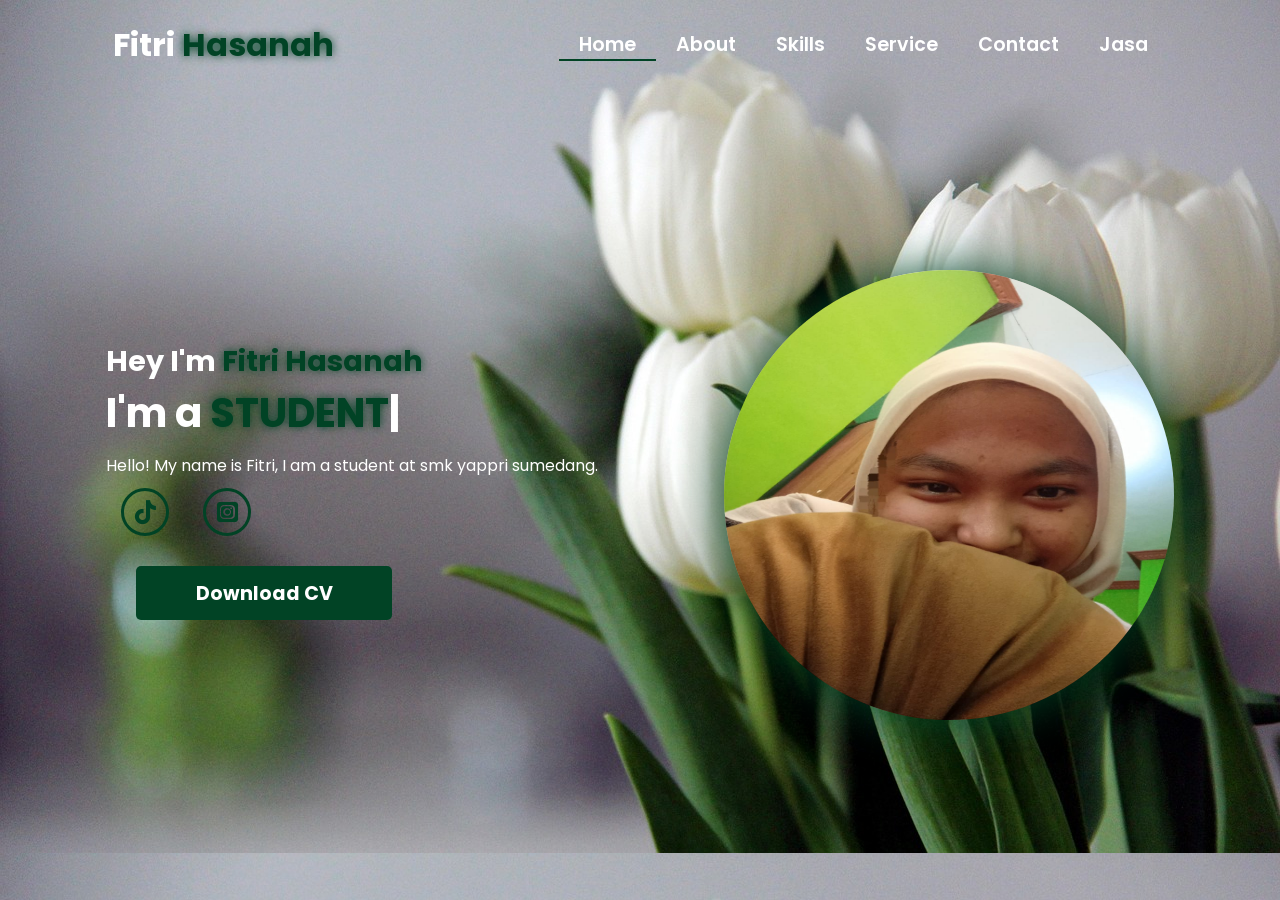
<file: index.html>
<!-- Subscrbe YouTube Tamzidan Mahdiyin  -->
<!DOCTYPE html>
<html lang="en">

<head>

    <!-- Pengaturan karakter encoding untuk mendukung semua karakter Unicode -->
    <meta charset="UTF-8">

    <!-- Pengaturan viewport untuk responsivitas pada perangkat mobile -->
    <meta name="viewport" content="width=device-width, initial-scale=1.0">

    <!-- 
      Import Font Awesome untuk ikon sosial media dan navigasi
      Versi 6.5.1 dipilih untuk fitur dan ikon terbaru 
    -->
    <link rel="stylesheet" href="https://cdnjs.cloudflare.com/ajax/libs/font-awesome/6.5.1/css/all.min.css">

    <!-- 
      Import AOS (Animate On Scroll) library
      Digunakan untuk membuat animasi scroll yang menarik 
    -->
    <link rel="stylesheet" href="https://unpkg.com/aos@next/dist/aos.css" />

    <!-- Import file CSS custom untuk styling tambahan -->
    <link rel="stylesheet" href="css/style.css">
    <title>Portfolio Website</title>
</head>

<body>

    <!-- 
      Navigation Section
      - Menggunakan sistem grid untuk layout
      - Includes logo dan menu navigasi
      - Responsive dengan hamburger menu untuk mobile 
    -->
    <nav>
        <div class="nav-container">

            <!-- 
              Logo dengan animasi zoom-in
              data-aos-duration: 1500ms untuk animasi yang smooth 
            -->
            <div class="logo" data-aos="zoom-in" data-aos-duration="1500">
                Fitri <span>Hasanah</span>
            </div>

            <!-- 
              Navigation Links
              - Menggunakan fade-up animation dengan delays bertingkat
              - Active class untuk halaman yang sedang aktif 
            -->
            <div class="links">
                <div class="link active" data-aos="fade-up" data-aos-duration="1500" data-aos-delay="100"><a
                        href="index.html">Home</a></div>
                <div class="link" data-aos="fade-up" data-aos-duration="1500" data-aos-delay="200"><a
                        href="about.html">About</a></div>
                <div class="link" data-aos="fade-up" data-aos-duration="1500" data-aos-delay="300"><a
                        href="skill.html">Skills</a></div>
                <div class="link" data-aos="fade-up" data-aos-duration="1500" data-aos-delay="400"><a
                        href="service.html">Service</a></div>
                <div class="link" data-aos="fade-up" data-aos-duration="1500" data-aos-delay="500"><a
                        href="contact.html">Contact</a></div>
                <div class="link" data-aos="fade-up" data-aos-duration="1500" data-aos-delay="500"><a
                        href="personal.html">Jasa</a></div>
            </div>
        </div>

        <!-- 
          Hamburger Menu Icon
          - Muncul pada tampilan mobile
          - Menggunakan Font Awesome icon
          - onClick handler untuk membuka menu 
        -->
        <i class="fa-solid fa-bars hamburg" onclick="hamburg()"></i>

        <!-- 
          Dropdown Menu untuk Mobile
          - Berisi link navigasi yang sama
          - Muncul ketika hamburger menu diklik
          - Includes tombol close (x) 
        -->
        <div class="dropdown">
            <div class="links">
                <a href="index.html">Home</a>
                <a href="about.html">About</a>
                <a href="skill.html">Skills</a>
                <a href="service.html">Service</a>
                <a href="contact.html">Contact</a>
                <a href="personal.html">Jasa</a>
                <i class="fa-solid fa-xmark cancel" onclick="cancel()"></i>
            </div>
        </div>
    </nav>

    <!-- 
      Main Content Section
      - Menggunakan grid untuk layout dua kolom
      - Includes teks intro dan gambar profil 
    -->
    <section>
        <div class="main-container">
            <!-- 
              Content Container
              - Berisi heading, typewriter effect, dan social links
              - Setiap elemen memiliki animasi AOS yang berbeda 
            -->
            <div class="content">
                <!-- Heading dengan fade-left animation -->
                <h1 data-aos="fade-left" data-aos-duration="1500" data-aos-delay="700">Hey I'm <span>Fitri Hasanah</span>
                </h1>

                <!-- 
                  Typewriter Effect
                  - Menggunakan JavaScript untuk animasi ketik
                  - Fade-right animation untuk container 
                -->
                <div data-aos="fade-right" data-aos-duration="1500" data-aos-delay="900" class="typewriter">I'm a <span
                        class="typewriter-text"></span><label for="">|</label></div>

                <!-- Paragraf deskripsi dengan flip-down animation -->
                <p data-aos="flip-down" data-aos-duration="1500" data-aos-delay="1100">Hello! My name is Fitri, I am a student at smk yappri sumedang.</p>

                <!-- 
                  Social Media Links
                  - Menggunakan Font Awesome icons
                  - Fade-up animation dengan delays bertingkat 
                -->
                <div class="social-links">
                    <a href="https://tiktok.com/@_pitter?_r=1&_t=ZS-964MXqsmHoL" data-aos="fade-up" data-aos-duration="1500" data-aos-delay="1300"><i class="fa-brands fa-tiktok"></i></a>
                    <a href="https://www.instagram.com/_piittryy?igsh=MWxjMnZrbXBmdjVycw==" data-aos="fade-up" data-aos-duration="1500" data-aos-delay="1400"><i class="fa-brands fa-square-instagram"></i></a>
                   
                </div>

                <!-- 
                  Download CV Button
                  - Zoom-out animation dengan delay terpanjang
                  - Styling didefinisikan di CSS 
                -->
                <div class="btn" data-aos="zoom-out" data-aos-duration="1500" data-aos-delay="1800">
                    <button>Download CV</button>
                </div>
            </div>

            <!-- 
              Image Container
              - Menggunakan zoom-in animation
              - Durasi lebih panjang (3000ms) untuk efek dramatic 
            -->
            <div class="image" data-aos="zoom-in" data-aos-duration="3000">
                <img src="img/pt.jpeg" alt="">
            </div>
        </div>
    </section>

    <!-- 
      Script Imports
      - AOS library untuk animasi
      - Custom JavaScript untuk fungsionalitas tambahan 
    -->
    <script src="https://unpkg.com/aos@next/dist/aos.js"></script>
    <script>
        // Inisialisasi AOS dengan offset 0 untuk trigger tepat waktu
        AOS.init({ offset: 0, });
    </script>
    <script src="./js/script.js"></script>
</body>

</html>
<!-- Subscrbe YouTube Tamzidan Mahdiyin  -->
</file>
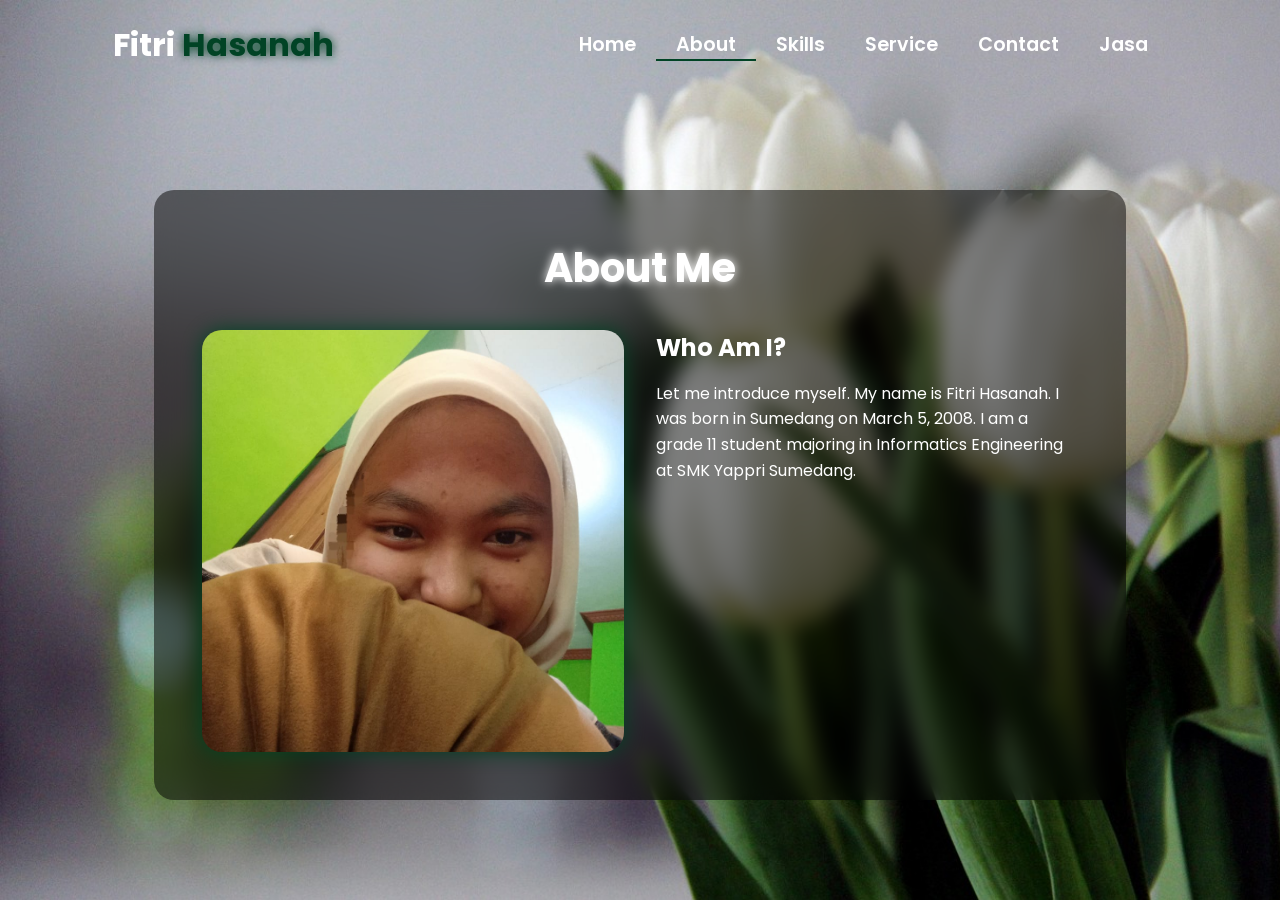
<file: about.html>
<!-- Subscribe Tamzidan Madiyin di YouTube -->

<!DOCTYPE html>
<html lang="en">

<head>
    <meta charset="UTF-8">
    <meta name="viewport" content="width=device-width, initial-scale=1.0">

    <!-- Link ke Font Awesome untuk ikon -->
    <link rel="stylesheet" href="https://cdnjs.cloudflare.com/ajax/libs/font-awesome/6.5.1/css/all.min.css">

    <!-- Link ke library animasi AOS -->
    <link rel="stylesheet" href="https://unpkg.com/aos@next/dist/aos.css" />

    <!-- CSS internal untuk styling halaman -->
    <style>
        /* 
          Import Google Font Poppins
          Font weight yang diimport: 100, 200, 300, 400, 500, 600 
        */
        @import url("https://fonts.googleapis.com/css2?family=Poppins:wght@100;200;300;400;500;600&display=swap");

        /* Reset CSS dan pengaturan default */
        * {
            padding: 0;
            margin: 0;
            font-family: "Poppins", sans-serif;
            box-sizing: border-box;
        }

        /* 
          Styling untuk body
          - Menggunakan background image
          - Cover seluruh viewport
          - Mencegah horizontal scroll
        */
        body {
            width: 100%;
            min-height: 100vh;
            background-image: url("./img/tp.jpg");
            background-size: cover;
            overflow-x: hidden;
            position: relative;
        }

        /* 
          Navbar styling
          - Fixed height 10vh
          - Posisi relative untuk positioning yang tepat
          - z-index tinggi agar selalu di atas konten lain
        */
        nav {
            width: 100%;
            height: 10vh;
            position: sticky;
            position: relative;
            /* Ubah dari sticky ke relative */
            z-index: 1000;
            /* Tambahkan z-index tinggi untuk nav */
        }

        /* Container untuk konten navbar */
        .nav-container {
            width: 100%;
            height: 100%;
            display: flex;
            justify-content: space-around;
            align-items: center;
        }

        /* 
          Logo styling
          - Warna putih dengan ukuran 2rem
          - Text shadow untuk efek glow pada span 
        */
        .logo {
            color: white;
            font-size: 2rem;
            font-weight: bold;
        }

        .logo span {
             color: rgb(1, 67, 37);
            text-shadow: 0 0 10px rgb(1, 67, 37);
        }

        /* 
          Hamburger dan Cancel button styling
          - Hanya muncul di mobile view
          - Posisi absolute di kanan atas
        */
        .hamburg,
        .cancel {
            cursor: pointer;
            position: absolute;
            right: 15px;
            top: 10px;
            color: white;
            display: none;
            font-size: clamp(2.5rem, 0.5rem + 5vw, 3rem);
        }

        /* 
          Navigation links container
          - Flex layout untuk alignment horizontal
        */
        .nav-container .links {
            display: flex;
        }

        /* 
          Individual navigation links
          - Spacing dan styling untuk tiap link
          - Hover effect dengan border bottom
        */
        .nav-container .links a {
            font-size: 1.2rem;
            color: white;
            margin: 0 20px;
            text-decoration: none;
            font-weight: 550;
            transition: 0.3s linear;
        }

        .nav-container .links a:hover {
             color: rgb(1, 67, 37);
            border-bottom: 2px solid rgb(1, 67, 37);
        }

        /* Styling untuk link aktif */
        .nav-container .links .active {
            color: rgb(1, 67, 37);
            border-bottom: 2px solid rgb(1, 67, 37);
        }

        /* 
          Dropdown menu untuk mobile view
          - Fixed positioning dengan transform untuk animasi
          - Backdrop filter untuk efek blur
        */
        .dropdown {
            z-index: 1000;
            position: fixed;
            top: 0;
            left: 0;
            right: 0;
            transform: translateY(-500px);
            width: 100%;
            height: auto;
            backdrop-filter: blur(4px) brightness(40%);
            box-shadow: 0 0 20px black;
            transition: 0.2s linear;
        }

        .dropdown .links a {
            display: flex;
            color: white;
            text-decoration: none;
            padding: 15px 0;
            justify-content: center;
            align-items: center;
            transition: 0.2s linear;
        }

        .dropdown .links a:hover {
            background-color: rgb(1, 67, 37);
        }

        /* About Section Styles */
        .about-container {
            width: 100%;
            min-height: 90vh;
            display: flex;
            justify-content: center;
            align-items: center;
            padding: 2rem;
            position: relative;
            z-index: 1;
        }

        .about-content {
            width: 80%;
            max-width: 1200px;
            background: rgba(0, 0, 0, 0.5);
            backdrop-filter: blur(10px);
            border-radius: 20px;
            padding: 3rem;
            color: white;
            /* box-shadow: 0 0 30px rgba(58, 211, 3, 0.3); */
        }

        .about-header {
            text-align: center;
            margin-bottom: 2rem;
        }

        .about-header h1 {
            font-size: 2.5rem;
             color: rgb(255, 255, 255); /* abu muda*/
            text-shadow: 0 0 10px rgb(255, 255, 255);
            margin-bottom: 1rem;
        }

        .about-grid {
            display: grid;
            grid-template-columns: 1fr 1fr;
            gap: 2rem;
        }

        .about-image {
            width: 100%;
            aspect-ratio: 1;
            border-radius: 20px;
            overflow: hidden;
            box-shadow: 0 0 20px rgb(1, 67, 37);
        }

        .about-image img {
            width: 100%;
            height: 100%;
            object-fit: cover;
        }

        .about-text h2 {
             color: rgb(255, 255, 255);
            margin-bottom: 1rem;
        }

        .about-text p {
            line-height: 1.6;
            margin-bottom: 1rem;
        }

        .stats {
            display: grid;
            grid-template-columns: repeat(2, 1fr);
            gap: 1rem;
            margin-top: 2rem;
        }

        .stat-item {
            background: rgb(139, 203, 152);
            padding: 1rem;
            border-radius: 10px;
            text-align: center;
            border: 1px solid rgb(139, 203, 152);
            cursor: pointer;
        }

        .stat-item h3 {
             color: rgb(255, 255, 255);
            font-size: 1.5rem;
            margin-bottom: 0.5rem;
        }

        .content-grid {
            display: grid;
            grid-template-columns: repeat(auto-fit, minmax(280px, 1fr));
            gap: 2rem;
            padding: 2rem 0;
        }

        .content-card {
            background: rgb(139, 203, 152); /* hijau muda */
            border-radius: 15px;
            overflow: hidden;
            transition: all 0.3s ease;
            cursor: pointer;
        }

        .content-card:hover {
            transform: translateY(-5px);
            box-shadow: 0 5px 15px rgb(139, 203, 152);
        }

        .card-image {
            width: 100%;
            height: 200px;
            overflow: hidden;
        }

        .card-image img {
            width: 100%;
            height: 100%;
            object-fit: cover;
        }

        .card-info {
            padding: 1.5rem;
        }

        .card-info h3 {
             color: rgb(139, 203, 152);
            margin-bottom: 0.5rem;
        }

        .card-info p {
            font-size: 0.9rem;
            margin-bottom: 1rem;
        }

        .card-info .technologies {
            display: flex;
            flex-wrap: wrap;
            gap: 0.5rem;
            margin-top: 1rem;
        }

        .technology-tag {
            background: rgb(211, 211, 211);
            padding: 0.3rem 0.8rem;
            border-radius: 15px;
            font-size: 0.8rem;
             color: rgb(211, 211, 211);
        }

        .back-button {
            display: inline-block;
            padding: 0.8rem 1.5rem;
            background: rgb(217, 171, 171);
            color: white;
            border-radius: 5px;
            text-decoration: none;
            margin-bottom: 2rem;
            transition: all 0.3s ease;
        }

        .back-button:hover {
            background: rgb(217, 171, 171);
            transform: translateY(-2px);
        }

        .award-icon {
            font-size: 2rem;
             color: rgb(217, 171, 171);
            margin-bottom: 1rem;
        }

        .client-testimonial {
            font-style: italic;
            margin-top: 1rem;
            padding: 1rem;
            background:  color: rgb(217, 171, 171);
            border-radius: 10px;
        }



        @media (max-width: 884px) {
            .about-grid {
                grid-template-columns: 1fr;
            }

            nav .logo {
                position: absolute;
                top: 16px;
                left: 15px;
                font-size: 1.5rem;
            }

            .nav-container .links {
                display: none;
            }

            .hamburg,
            .cancel {
                display: block;
            }
        }

        @media (max-width: 440px) {
            .about-container {
                padding: 1rem;
            }

            .about-content {
                width: 95%;
                /* Memperbesar width untuk layar kecil */
                padding: 1.5rem;
            }

            .about-header h1 {
                font-size: 1.8rem;
                /* Mengurangi ukuran judul */
            }

            .about-text h2 {
                font-size: 1.4rem;
                /* Mengurangi ukuran sub-judul */
            }

            .about-text p {
                font-size: 0.9rem;
                /* Mengurangi ukuran teks */
                line-height: 1.4;
            }

            .about-image {
                width: 100%;
                max-height: 250px;
                /* Membatasi tinggi gambar */
            }

            .stats {
                grid-template-columns: repeat(2, 1fr);
                /* Tetap 2 kolom tapi lebih kecil */
                gap: 0.8rem;
            }

            .stat-item {
                padding: 0.8rem;
            }

            .stat-item h3 {
                font-size: 1.2rem;
                /* Mengurangi ukuran angka statistik */
            }

            .stat-item p {
                font-size: 0.8rem;
                /* Mengurangi ukuran teks statistik */
            }

            /* Menyesuaikan padding untuk link statistik */
            .stat-item a {
                padding: 0.5rem;
                display: block;
            }
        }
    </style>
    <title>About - Portfolio Website</title>
</head>

<body>

    <!-- Navigasi -->
    <nav>
        <div class="nav-container">
            <div class="logo" data-aos="zoom-in" data-aos-duration="1500">
                Fitri <span>Hasanah</span>
            </div>
            <div class="links">
                <div class="link" data-aos="fade-up" data-aos-duration="1500" data-aos-delay="100"><a
                        href="index.html">Home</a></div>
                <div class="link active" data-aos="fade-up" data-aos-duration="1500" data-aos-delay="200"><a
                        href="about.html">About</a></div>
                <div class="link" data-aos="fade-up" data-aos-duration="1500" data-aos-delay="300"><a
                        href="skill.html">Skills</a></div>
                <div class="link" data-aos="fade-up" data-aos-duration="1500" data-aos-delay="400"><a
                        href="service.html">Service</a></div>
                <div class="link" data-aos="fade-up" data-aos-duration="1500" data-aos-delay="500"><a
                        href="contact.html">Contact</a></div>
                <div class="link" data-aos="fade-up" data-aos-duration="1500" data-aos-delay="500"><a
                        href="personal.html">Jasa</a></div>
            </div>
        </div>
        <i class="fa-solid fa-bars hamburg" onclick="hamburg()"></i>
        <div class="dropdown">
            <div class="links">
                <a href="index.html">Home</a>
                <a href="about.html">About</a>
                <a href="skill.html">Skills</a>
                <a href="service.html">Service</a>
                <a href="contact.html">Contact</a>
                 <a href="personal.html">Jasa</a>
                <i class="fa-solid fa-xmark cancel" onclick="cancel()"></i>
            </div>
        </div>
    </nav>

    <!-- Konten utama halaman About -->
    <div class="about-container">
        <div class="about-content" id="aboutContent">
            <!-- Bagian header -->
            <div class="about-header" data-aos="fade-down" data-aos-duration="1500">
                <h1>About Me</h1>
            </div>

            <!-- Grid untuk gambar dan teks deskripsi -->
            <div class="about-grid">
                <div class="about-image" data-aos="fade-right" data-aos-duration="1500">
                    <img src="img/pt.jpeg" alt="About Image">
                </div>
                <div class="about-text" data-aos="fade-left" data-aos-duration="1500">
                    <h2>Who Am I?</h2>
                    <p>Let me introduce myself. My name is Fitri Hasanah. I was born in Sumedang on March 5, 2008. I am a grade 11 student majoring in Informatics Engineering at SMK Yappri Sumedang.</p>
        </div>

        <!-- Link ke library animasi AOS -->
        <script src="https://unpkg.com/aos@next/dist/aos.js"></script>

        <!-- JavaScript untuk interaksi dan animasi halaman -->
        <script>

            // Inisialisasi library AOS
            AOS.init({ offset: 0 });

            // Fungsi untuk menampilkan menu hamburger
            function hamburg() {
                const navbar = document.querySelector(".dropdown")
                navbar.style.transform = "translateY(0px)"
            }

            // Fungsi untuk menyembunyikan menu hamburger
            function cancel() {
                const navbar = document.querySelector(".dropdown")
                navbar.style.transform = "translateY(-500px)"
            }

            // Fungsi untuk menampilkan daftar Project
            function showProjects() {
                const aboutContent = document.getElementById('aboutContent');
                aboutContent.innerHTML = `
                <a href="about.html" class="back-button" onclick="restoreInitialContent()">
                    <i class="fas fa-arrow-left"></i> Back
                </a>
                <div class="about-header" data-aos="fade-down" data-aos-duration="1500">
                    <h1>My Projects</h1>
                </div>
                <div class="content-grid">
                    ${generateProjectCards()}
                </div>
            `;
                AOS.refresh();
            }

            // Fungsi untuk menampilkan daftar Experience
            function showExperience() {
                const aboutContent = document.getElementById('aboutContent');
                aboutContent.innerHTML = `
                <a href="">
                    <i class="fa-brands fa-tiktok"></i> Back
                </a>
                <div class="about-header" data-aos="fade-down" data-aos-duration="1500">
                    <h1>My Experience</h1>
                </div>
                <div class="content-grid">
                    ${generateExperienceCards()}
                </div>
            `;
                AOS.refresh();
            }

            // Fungsi untuk menampilkan daftar Clients
            function showClients() {
                const aboutContent = document.getElementById('aboutContent');
                aboutContent.innerHTML = `
                <a href="about.html" class="back-button" onclick="restoreInitialContent()">
                    <i class="fas fa-arrow-left"></i> Back
                </a>
                <div class="about-header" data-aos="fade-down" data-aos-duration="1500">
                    <h1>Client Success Stories</h1>
                </div>
                <div class="content-grid">
                    ${generateClientCards()}
                </div>
            `;
                AOS.refresh();
            }

            // Fungsi untuk menampilkan daftar Awards
            function showAwards() {
                const aboutContent = document.getElementById('aboutContent');
                aboutContent.innerHTML = `
                <a href="about.html" class="back-button" onclick="restoreInitialContent()">
                    <i class="fas fa-arrow-left"></i> Back
                </a>
                <div class="about-header" data-aos="fade-down" data-aos-duration="1500">
                    <h1>Awards & Recognition</h1>
                </div>
                <div class="content-grid">
                    ${generateAwardCards()}
                </div>
            `;
                AOS.refresh();
            }

            // Fungsi pembantu untuk menghasilkan kartu project
            function generateProjectCards() {
                const projects = [
                    {
                        title: "E-Commerce Platform",
                        image: "img/zoro.jpg",
                        description: "A full-stack e-commerce solution with payment integration",
                        technologies: ["React", "Node.js", "MongoDB"]
                    },
                    {
                        title: "Portfolio Website",
                        image: "img/zoro.jpg",
                        description: "Responsive portfolio website with modern animations",
                        technologies: ["HTML", "CSS", "JavaScript"]
                    },
                    {
                        title: "Task Management App",
                        image: "img/zoro.jpg",
                        description: "Mobile-first task management application",
                        technologies: ["Vue.js", "Firebase"]
                    }
                    // Add more projects as needed
                ];

                return projects.map(project => `
                <div class="content-card" data-aos="fade-up">
                    <div class="card-image">
                        <img src="${project.image}" alt="${project.title}">
                    </div>
                    <div class="card-info">
                        <h3>${project.title}</h3>
                        <p>${project.description}</p>
                        <div class="technologies">
                            ${project.technologies.map(tech => `
                                <span class="technology-tag">${tech}</span>
                            `).join('')}
                        </div>
                    </div>
                </div>
            `).join('');
            }

            // Fungsi pembantu untuk menghasilkan kartu experience
            function generateExperienceCards() {
                const experiences = [
                    {
                        title: "Senior Web Developer",
                        company: "Tech Solutions Inc.",
                        period: "2021 - Present",
                        description: "Leading frontend development team and implementing modern web solutions"
                    },
                    {
                        title: "Frontend Developer",
                        company: "Digital Agency",
                        period: "2019 - 2021",
                        description: "Developed responsive websites and web applications"
                    }
                    // Add more experiences as needed
                ];

                return experiences.map(exp => `
                <div class="content-card" data-aos="fade-up">
                    <div class="card-info">
                        <h3>${exp.title}</h3>
                        <h4>${exp.company}</h4>
                        <p class="period">${exp.period}</p>
                        <p>${exp.description}</p>
                    </div>
                </div>
            `).join('');
            }

            // Fungsi pembantu untuk menghasilkan kartu client
            function generateClientCards() {
                const clients = [
                    {
                        name: "Ell Udin",
                        company: "Innovation Corp",
                        image: "img/zoro.jpg",
                        testimonial: "Outstanding work on our company website redesign!"
                    },
                    {
                        name: "Ell Ucup",
                        company: "Tech Startup",
                        image: "img/zoro.jpg",
                        testimonial: "Delivered our app ahead of schedule with excellent quality"
                    }
                    // Add more clients as needed
                ];

                return clients.map(client => `
                <div class="content-card" data-aos="fade-up">
                    <div class="card-image">
                        <img src="${client.image}" alt="${client.name}">
                    </div>
                    <div class="card-info">
                        <h3>${client.name}</h3>
                        <h4>${client.company}</h4>
                        <p class="client-testimonial">"${client.testimonial}"</p>
                    </div>
                </div>
            `).join('');
            }

            // Fungsi pembantu untuk menghasilkan kartu award
            function generateAwardCards() {
                const awards = [
                    {
                        title: "Best Web Design",
                        organization: "Design Awards 2023",
                        description: "Recognition for exceptional web design and user experience"
                    },
                    {
                        title: "Innovation Award",
                        organization: "Tech Summit 2022",
                        description: "Awarded for innovative use of emerging technologies"
                    }
                    // Add more awards as needed
                ];

                return awards.map(award => `
                <div class="content-card" data-aos="fade-up">
                    <div class="card-info">
                        <div class="award-icon">
                            <i class="fas fa-trophy"></i>
                        </div>
                        <h3>${award.title}</h3>
                        <h4>${award.organization}</h4>
                        <p>${award.description}</p>
                    </div>
                </div>
            `).join('');
            }

            // Fungsi untuk mengembalikan konten awal
            function restoreInitialContent() {
                const aboutContent = document.getElementById('aboutContent');
                aboutContent.innerHTML = `
                <div class="about-header" data-aos="fade-down" data-aos-duration="1500">
                    <h1>About Me</h1>
                </div>
                <div class="about-grid">
                    <div class="about-image" data-aos="fade-right" data-aos-duration="1500">
                        <img src="img/zoro.jpg" alt="About Image">
                    </div>
                    <div class="about-text" data-aos="fade-left" data-aos-duration="1500">
                        <h2>Who Am I?</h2>
                        <p>I'm a passionate developer and designer with a keen eye for detail and a drive for creating
                            innovative digital solutions. With expertise in web development, UI/UX design, and content
                            creation, I bring ideas to life through code and creativity.</p>
                        <p>My journey in technology began with a simple curiosity and has evolved into a professional
                            pursuit of excellence in digital craftsmanship.</p>

                        <div class="stats">
                            <div class="stat-item" data-aos="zoom-in" data-aos-duration="1500" data-aos-delay="200" onclick="showProjects()">
                                <h3>50+</h3>
                                <p>Projects Completed</p>
                            </div>
                            <div class="stat-item" data-aos="zoom-in" data-aos-duration="1500" data-aos-delay="400" onclick="showExperience()">
                                <h3>3+</h3>
                                <p>Years Experience</p>
                            </div>
                            <div class="stat-item" data-aos="zoom-in" data-aos-duration="1500" data-aos-delay="600" onclick="showClients()">
                                <h3>20+</h3>
                                <p>Happy Clients</p>
                            </div>
                            <div class="stat-item" data-aos="zoom-in" data-aos-duration="1500" data-aos-delay="800" onclick="showAwards()">
                                <h3>15+</h3>
                                <p>Awards Won</p>
                            </div>
                        </div>
                    </div>
                </div>
            `;
                AOS.refresh();
            }

        </script>
</body>

</html>

<!-- Subscribe Tamzidan Madiyin di YouTube -->
</file>
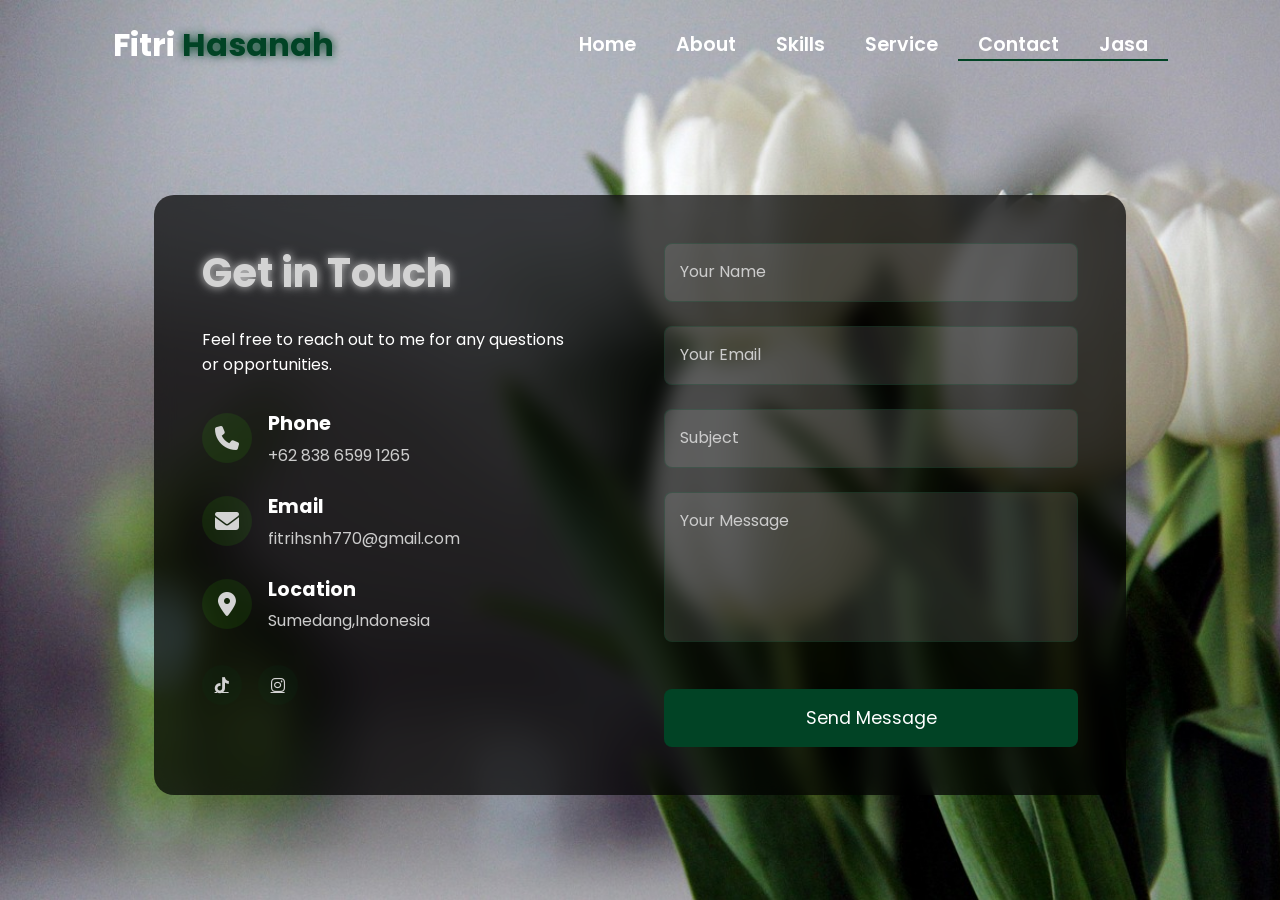
<file: contact.html>
<!-- Subscribe Tamzidan Madiyin di YouTube -->
<!DOCTYPE html>
<html lang="en">

<head>
    <meta charset="UTF-8">
    <meta name="viewport" content="width=device-width, initial-scale=1.0">
    <link rel="stylesheet" href="https://cdnjs.cloudflare.com/ajax/libs/font-awesome/6.5.1/css/all.min.css">
    <link rel="stylesheet" href="https://unpkg.com/aos@next/dist/aos.css" />
    <style>
        @import url("https://fonts.googleapis.com/css2?family=Poppins:wght@100;200;300;400;500;600&display=swap");

        * {
            padding: 0;
            margin: 0;
            font-family: "Poppins", sans-serif;
            box-sizing: border-box;
        }

        body {
            width: 100%;
            height: 100vh;
            background-image: url("./img/tp.jpg");
            background-size: cover;
            overflow: auto;
            position: relative;
        }

        nav {
            width: 100%;
            height: 10vh;
            position: relative;
            z-index: 1000;
        }

        .nav-container {
            width: 100%;
            height: 100%;
            display: flex;
            justify-content: space-around;
            align-items: center;
        }

        .logo {
            color: white;
            font-size: 2rem;
            font-weight: bold;
        }

        .logo span {
            color: rgb(1, 67, 37);
            text-shadow: 0 0 10px rgb(1, 67, 37);
        }

        .hamburg,
        .cancel {
            cursor: pointer;
            position: absolute;
            right: 15px;
            top: 10px;
            color: white;
            display: none;
            font-size: clamp(2.5rem, 0.5rem + 5vw, 3rem);
        }

        .nav-container .links {
            display: flex;
        }

        .nav-container .links a {
            font-size: 1.2rem;
            color: white;
            margin: 0 20px;
            text-decoration: none;
            font-weight: 550;
            transition: 0.3s linear;
        }

        .nav-container .links a:hover {
            color: rgb(1, 67, 37);
            border-bottom: 2px solid rgb(1, 67, 37);
        }

        .nav-container .links .active {
            color: rgb(1, 67, 37);
            border-bottom: 2px solid rgb(1, 67, 37);
        }

        .dropdown {
            z-index: 1000;
            position: fixed;
            top: 0;
            left: 0;
            right: 0;
            transform: translateY(-500px);
            width: 100%;
            height: auto;
            backdrop-filter: blur(4px) brightness(40%);
            box-shadow: 0 0 20px black;
            transition: 0.2s linear;
        }

        .dropdown .links a {
            display: flex;
            color: white;
            text-decoration: none;
            padding: 15px 0;
            justify-content: center;
            align-items: center;
            transition: 0.2s linear;
        }

        .dropdown .links a:hover {
            background-color: rgb(58, 211, 3);
        }

        /* Contact Section Styles */
        .contact-container {
            width: 100%;
            min-height: 90vh;
            display: flex;
            justify-content: center;
            align-items: center;
            padding: 2rem;
        }

        .contact-content {
            width: 80%;
            max-width: 1200px;
            background: rgba(0, 0, 0, 0.7);
            backdrop-filter: blur(10px);
            border-radius: 20px;
            padding: 3rem;
            color: white;
            display: grid;
            grid-template-columns: 1fr 1fr;
            gap: 3rem;
        }

        .contact-info {
            padding-right: 2rem;
        }

        .contact-header h1 {
            font-size: 2.5rem;
            color: rgb(211, 211, 211);
            text-shadow: 0 0 10px rgb(211, 211, 211);
            margin-bottom: 1.5rem;
        }

        .contact-details {
            margin-top: 2rem;
        }

        .contact-item {
            display: flex;
            align-items: center;
            margin-bottom: 1.5rem;
        }

        .contact-icon {
            width: 50px;
            height: 50px;
            background: rgba(58, 211, 3, 0.1);
            border-radius: 50%;
            display: flex;
            justify-content: center;
            align-items: center;
            margin-right: 1rem;
        }

        .contact-icon i {
            font-size: 1.5rem;
            color: rgb(211, 211, 211);
        }

        .contact-text h3 {
            font-size: 1.2rem;
            margin-bottom: 0.3rem;
        }

        .contact-text p {
            color: #cccccc;
        }

        .contact-form form {
            display: flex;
            flex-direction: column;
            gap: 1.5rem;
        }

        .form-group {
            position: relative;
        }

        .form-group input,
        .form-group textarea {
            width: 100%;
            padding: 1rem;
            background: rgba(255, 255, 255, 0.1);
            border: 1px solid rgba(1, 67, 37, 0.3);
            border-radius: 8px;
            color: white;
            font-size: 1rem;
            transition: all 0.3s ease;
        }

        .form-group textarea {
            height: 150px;
            resize: none;
        }

        .form-group input:focus,
        .form-group textarea:focus {
            outline: none;
            border-color: rgb(1, 67, 37);
            box-shadow: 0 0 10px rgba(1, 67, 37, 0.3);
        }

        .form-group label {
            position: absolute;
            left: 1rem;
            top: 1rem;
            color: #cccccc;
            transition: all 0.3s ease;
            pointer-events: none;
        }

        .form-group input:focus~label,
        .form-group input:valid~label,
        .form-group textarea:focus~label,
        .form-group textarea:valid~label {
            top: -0.5rem;
            left: 0.8rem;
            font-size: 0.8rem;
            padding: 0 0.5rem;
            background: rgba(0, 0, 0, 0.7);
            color: rgb(58, 211, 3);
        }

        .submit-btn {
            padding: 1rem 2rem;
            background: rgb(1, 67, 37);
            border: none;
            border-radius: 8px;
            color: white;
            font-size: 1.1rem;
            cursor: pointer;
            transition: all 0.3s ease;
            margin-top: 1rem;
        }

        .submit-btn:hover {
            background: transparent;
            box-shadow: 0 0 20px rgba(58, 211, 3, 0.5);
            border: 2px solid rgb(58, 211, 3);
        }

        .social-links {
            margin-top: 2rem;
            display: flex;
            gap: 1rem;
        }

        .social-links a {
            width: 40px;
            height: 40px;
            background: rgba(1, 67, 37, 0.1);
            border-radius: 50%;
            display: flex;
            justify-content: center;
            align-items: center;
            color: rgb(211, 211, 211);
            transition: all 0.3s ease;
        }

        .social-links a:hover {
            background: rgb(58, 211, 3);
            color: white;
            transform: translateY(-5px);
            box-shadow: 0 0 15px rgba(58, 211, 3, 0.5);
        }

        @media (max-height: 800px) {
            body {
                height: auto;
                min-height: 100vh;
            }

            .contact-container {
                height: auto;
                min-height: 90vh;
            }
        }

        @media (max-width: 884px) {
            nav .logo {
                position: absolute;
                top: 16px;
                left: 15px;
                font-size: 1.5rem;
            }

            .nav-container .links {
                display: none;
            }

            .hamburg,
            .cancel {
                display: block;
            }

            .contact-content {
                grid-template-columns: 1fr;
                gap: 2rem;
            }

            .contact-info {
                padding-right: 0;
            }
        }

        @media (max-width: 640px) {
            .contact-container {
                padding: 1rem;
            }

            .contact-content {
                width: 95%;
                padding: 1.5rem;
            }

            .contact-header h1 {
                font-size: 2rem;
            }

            .contact-item {
                flex-direction: column;
                text-align: center;
            }

            .contact-icon {
                margin-right: 0;
                margin-bottom: 1rem;
            }
        }
        
    </style>
    <title>Contact - Portfolio Website</title>
</head>

<body>
    <nav>
        <div class="nav-container">
            <div class="logo" data-aos="zoom-in" data-aos-duration="1500">
                Fitri <span>Hasanah</span>
            </div>
            <div class="links">
                <div class="link" data-aos="fade-up" data-aos-duration="1500" data-aos-delay="100"><a
                        href="index.html">Home</a></div>
                <div class="link" data-aos="fade-up" data-aos-duration="1500" data-aos-delay="200"><a
                        href="about.html">About</a></div>
                <div class="link" data-aos="fade-up" data-aos-duration="1500" data-aos-delay="300"><a
                        href="skill.html">Skills</a></div>
                <div class="link" data-aos="fade-up" data-aos-duration="1500" data-aos-delay="400"><a
                        href="service.html">Service</a></div>
                <div class="link active" data-aos="fade-up" data-aos-duration="1500" data-aos-delay="500"><a
                        href="contact.html">Contact</a></div>
                <div class="link active" data-aos="fade-up" data-aos-duration="1500" data-aos-delay="500"><a
                        href="personal.html">Jasa</a></div>
            </div>
        </div>
        <i class="fa-solid fa-bars hamburg" onclick="hamburg()"></i>
        <div class="dropdown">
            <div class="links">
                <a href="index.html">Home</a>
                <a href="about.html">About</a>
                <a href="skill.html">Skills</a>
                <a href="service.html">Service</a>
                <a href="contact.html">Contact</a>
                <a href="personal.html">Jasa</a>
                <i class="fa-solid fa-xmark cancel" onclick="cancel()"></i>
            </div>
        </div>
    </nav>

    <div class="contact-container">
        <div class="contact-content">
            <div class="contact-info">
                <div class="contact-header" data-aos="fade-right" data-aos-duration="1500">
                    <h1>Get in Touch</h1>
                    <p>Feel free to reach out to me for any questions or opportunities.</p>
                </div>

                <div class="contact-details">
                    <div class="contact-item" data-aos="fade-right" data-aos-duration="1500" data-aos-delay="200">
                        <div class="contact-icon">
                            <i class="fas fa-phone"></i>
                        </div>
                        <div class="contact-text">
                            <h3>Phone</h3>
                            <p>+62 838 6599 1265</p>
                        </div>
                    </div>

                    <div class="contact-item" data-aos="fade-right" data-aos-duration="1500" data-aos-delay="400">
                        <div class="contact-icon">
                            <i class="fas fa-envelope"></i>
                        </div>
                        <div class="contact-text">
                            <h3>Email</h3>
                            <p>fitrihsnh770@gmail.com</p>
                        </div>
                    </div>

                    <div class="contact-item" data-aos="fade-right" data-aos-duration="1500" data-aos-delay="600">
                        <div class="contact-icon">
                            <i class="fas fa-location-dot"></i>
                        </div>
                        <div class="contact-text">
                            <h3>Location</h3>
                            <p>Sumedang,Indonesia</p>
                        </div>
                    </div>
                </div>

                <div class="social-links" data-aos="fade-up" data-aos-duration="1500" data-aos-delay="800">
                    <a href="https://www.tiktok.com/@_pitterr?_r=1&_t=ZS-964MXqsmHoL"><i class="fa-brands fa-tiktok"></i></a>
                    <a href="https://www.instagram.com/_piittryy?igsh=MWxjMnZrbXBmdjVycw=="><i class="fa-brands fa-instagram"></i></a>
                    
                </div>
            </div>

            <div class="contact-form" data-aos="fade-left" data-aos-duration="1500" data-aos-delay="200">
                <form action="https://formspree.io/f/mwppavbk" method="POST">
                    <div class="form-group">
                        <input type="text" id="name" name="name" required>
                        <label for="name">Your Name</label>
                    </div>

                    <div class="form-group">
                        <input type="email" id="email" name="email" required>
                        <label for="email">Your Email</label>
                    </div>

                    <div class="form-group">
                        <input type="text" id="subject" name="subject" required>
                        <label for="subject">Subject</label>
                    </div>

                    <div class="form-group">
                        <textarea id="message" name="message" required></textarea>
                        <label for="message">Your Message</label>
                    </div>

                    <button type="submit" class="submit-btn">Send Message</button>
                </form>
            </div>
        </div>
    </div>

    <script src="https://unpkg.com/aos@next/dist/aos.js"></script>
    <script>
        AOS.init({ offset: 0, });
    </script>
    <script src="./js/script.js"></script>
</body>

</html>
<!-- Subscrbe YouTube Tamzidan Mahdiyin  -->
</file>
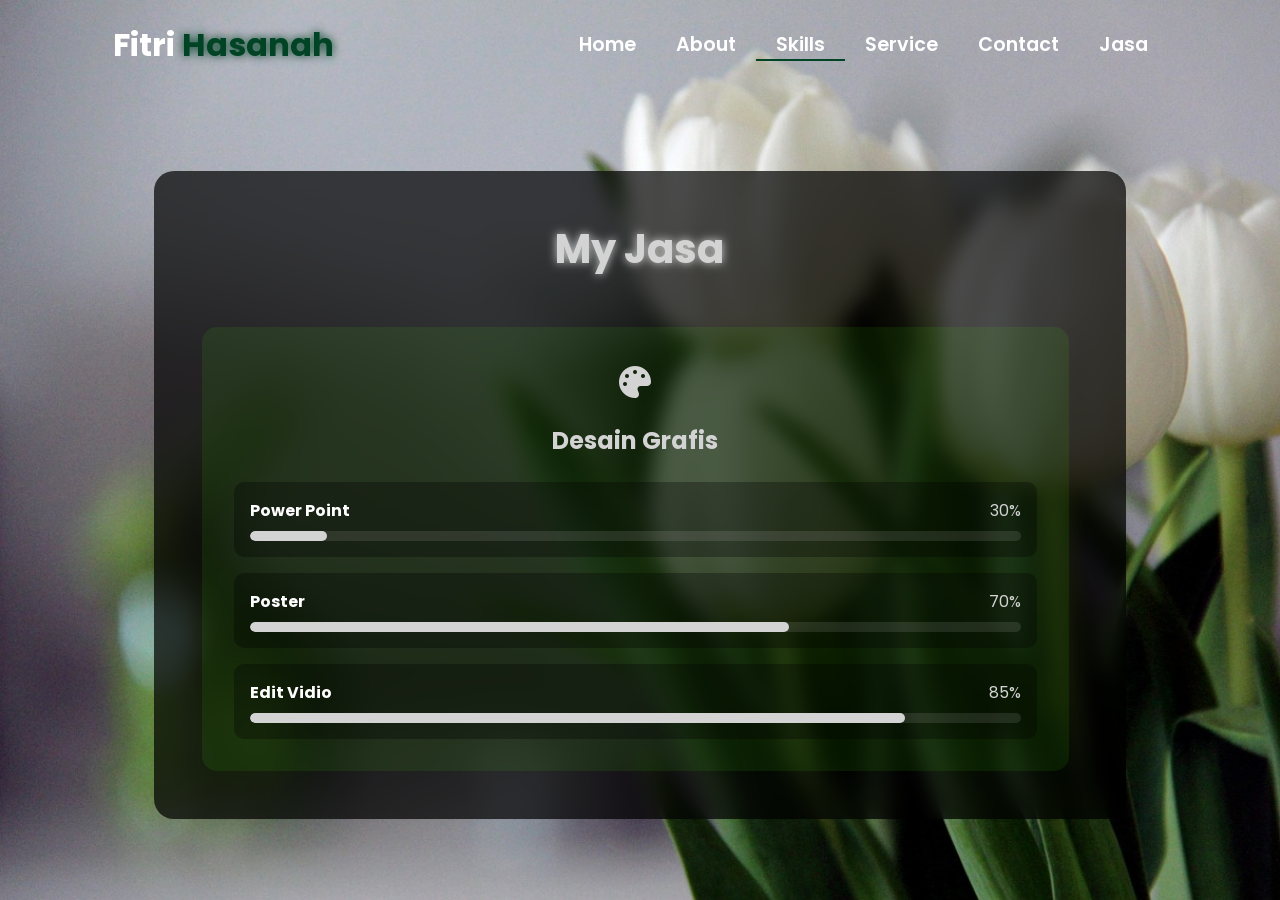
<file: personal.html>
<!-- Subscribe Tamzidan Madiyin di YouTube -->

<!DOCTYPE html>
<html lang="en">
<head>
    <meta charset="UTF-8">
    <meta name="viewport" content="width=device-width, initial-scale=1.0">
    <link rel="stylesheet" href="https://cdnjs.cloudflare.com/ajax/libs/font-awesome/6.5.1/css/all.min.css">
    <link rel="stylesheet" href="https://unpkg.com/aos@next/dist/aos.css" />
    <style>
        @import url("https://fonts.googleapis.com/css2?family=Poppins:wght@100;200;300;400;500;600&display=swap");

        * {
            padding: 0;
            margin: 0;
            font-family: "Poppins", sans-serif;
            box-sizing: border-box;
        }

        body {
            width: 100%;
            min-height: 100vh;
            background-image: url("./img/tp.jpg");
            background-size: cover;
            overflow-x: hidden;
            position: relative;
        }

        nav {
            width: 100%;
            height: 10vh;
            position: relative;
            z-index: 1000;
        }

        .nav-container {
            width: 100%;
            height: 100%;
            display: flex;
            justify-content: space-around;
            align-items: center;
        }

        .logo {
            color: white;
            font-size: 2rem;
            font-weight: bold;
        }

        .logo span {
            color: rgb(1, 67, 37);
            text-shadow: 0 0 10px rgb(1, 67, 37);
        }

        .hamburg, .cancel {
            cursor: pointer;
            position: absolute;
            right: 15px;
            top: 10px;
            color: white;
            display: none;
            font-size: clamp(2.5rem, 0.5rem + 5vw, 3rem);
        }

        .nav-container .links {
            display: flex;
        }

        .nav-container .links a {
            font-size: 1.2rem;
            color: white;
            margin: 0 20px;
            text-decoration: none;
            font-weight: 550;
            transition: 0.3s linear;
        }

        .nav-container .links a:hover {
            color: rgb(1, 67, 37);
            border-bottom: 2px solid rgb(1, 67, 37);
        }

        .nav-container .links .active {
            color: rgb(1, 67, 37);
            border-bottom: 2px solid rgb(1, 67, 37);
        }

        .dropdown {
            z-index: 1000;
            position: fixed;
            top: 0;
            left: 0;
            right: 0;
            transform: translateY(-500px);
            width: 100%;
            height: auto;
            backdrop-filter: blur(4px) brightness(40%);
            box-shadow: 0 0 20px black;
            transition: 0.2s linear;
        }

        .dropdown .links a {
            display: flex;
            color: white;
            text-decoration: none;
            padding: 15px 0;
            justify-content: center;
            align-items: center;
            transition: 0.2s linear;
        }

        .dropdown .links a:hover {
            background-color: rgb(211, 211, 211);
        }

        /* Skills Section Styles */
        .skills-container {
            width: 100%;
            min-height: 90vh;
            display: flex;
            justify-content: center;
            align-items: center;
            padding: 2rem;
            position: relative;
            z-index: 1;
        }

        .skills-content {
            width: 80%;
            max-width: 1200px;
            background: rgba(0, 0, 0, 0.7);
            backdrop-filter: blur(10px);
            border-radius: 20px;
            padding: 3rem;
            color: white;
            /* box-shadow: 0 0 30px rgba(58, 211, 3, 0.3); */
        }

        .skills-header {
            text-align: center;
            margin-bottom: 3rem;
        }

        .skills-header h1 {
            font-size: 2.5rem;
            color: rgb(211, 211, 211);
            text-shadow: 0 0 10px rgb(211, 211, 211);
            margin-bottom: 1rem;
        }

        .skills-grid {
            display: grid;
            grid-template-columns: repeat(3, 1fr);
            gap: 2rem;
        }

        .skill-category {
            background: rgba(58, 211, 3, 0.1);
            border-radius: 15px;
            padding: 2rem;
            transition: 0.3s ease;
            width: 320%;
        }

        .skill-category:hover {
            transform: translateY(-10px);
            box-shadow: 0 0 20px rgba(58, 211, 3, 0.5);
        }

        .skill-category h2 {
            color: rgb(211, 211, 211);
            font-size: 1.5rem;
            margin-bottom: 1.5rem;
            text-align: center;
        }

        .skill-list {
            display: flex;
            flex-direction: column;
            gap: 1rem;
        }

        .skill-item {
            background: rgba(0, 0, 0, 0.3);
            border-radius: 10px;
            padding: 1rem;
        }

        .skill-info {
            display: flex;
            justify-content: space-between;
            margin-bottom: 0.5rem;
        }

        .skill-info h3 {
            font-size: 1rem;
            color: white;
        }

        .skill-info span {
            color: rgb(211, 211, 211);
        }

        .progress-bar {
            width: 100%;
            height: 10px;
            background: rgba(255, 255, 255, 0.1);
            border-radius: 5px;
            overflow: hidden;
        }

        .progress {
            height: 100%;
            background: rgb(211, 211, 211);
            border-radius: 5px;
            transition: width 1.5s ease-in-out;
        }

        .skill-icon {
            font-size: 2rem;
            color: rgb(211, 211, 211);
            margin-bottom: 1rem;
            text-align: center;
        }

        @media (max-width: 884px) {
            .skills-grid {
                grid-template-columns: repeat(2, 1fr);
            }
            
            nav .logo {
                position: absolute;
                top: 16px;
                left: 15px;
                font-size: 1.5rem;
                /* z-index: 1001; */
            }

            .nav-container .links {
                display: none;
            }

            .hamburg, .cancel {
                display: block;
                /* z-index: 1001; */
            }
        }

        @media (max-width: 440px) {
            .skills-container {
                padding: 1rem;
            }

            .skills-content {
                width: 95%;
                padding: 1.5rem;
            }

            .skills-grid {
                grid-template-columns: 1fr;
            }

            .skills-header h1 {
                font-size: 1.8rem;
            }

            .skill-category {
                padding: 1.5rem;
            }

            .skill-category h2 {
                font-size: 1.3rem;
            }

            .skill-icon {
                font-size: 1.5rem;
            }
        }
    </style>
    <title>Jasa - Portfolio Website</title>
</head>
<body>
    <nav>
        <div class="nav-container">
            <div class="logo" data-aos="zoom-in" data-aos-duration="1500">
                Fitri <span>Hasanah</span>
            </div>
            <div class="links">
                <div class="link" data-aos="fade-up" data-aos-duration="1500" data-aos-delay="100"><a href="index.html">Home</a></div>
                <div class="link" data-aos="fade-up" data-aos-duration="1500" data-aos-delay="200"><a href="about.html">About</a></div>
                <div class="link active" data-aos="fade-up" data-aos-duration="1500" data-aos-delay="300"><a href="skill.html">Skills</a></div>
                <div class="link" data-aos="fade-up" data-aos-duration="1500" data-aos-delay="400"><a href="service.html">Service</a></div>
                <div class="link" data-aos="fade-up" data-aos-duration="1500" data-aos-delay="500"><a href="contact.html">Contact</a></div>
                <div class="link" data-aos="fade-up" data-aos-duration="1500" data-aos-delay="500"><a href="personal.html">Jasa</a></div>
            </div>
        </div>
        <i class="fa-solid fa-bars hamburg" onclick="hamburg()"></i>
        <div class="dropdown">
            <div class="links">
                <a href="index.html">Home</a>
                <a href="about.html">About</a>
                <a href="skill.html">Skills</a>
                <a href="service.html">Service</a>
                <a href="contact.html">Contact</a>
                <a href="personal.html">Jasa</a>
                <i class="fa-solid fa-xmark cancel" onclick="cancel()"></i>
            </div>
        </div>
    </nav>

    <div class="skills-container">
        <div class="skills-content">
            <div class="skills-header" data-aos="fade-down" data-aos-duration="1500">
                <h1>My Jasa</h1>
            </div>
            <div class="skills-grid">
                <!-- Frontend Development -->
                <div class="skill-category" data-aos="fade-up" data-aos-duration="1500" data-aos-delay="100">
                    <div class="skill-icon">
                        <i class="fa-solid fa-palette"></i>
                    </div>
                    <h2>Desain Grafis</h2>
                    <div class="skill-list">
                        <div class="skill-item">
                            <div class="skill-info">
                                <h3>Power Point</h3>
                                <span>30%</span>
                            </div>
                            <div class="progress-bar">
                                <div class="progress" style="width: 10%"></div>
                            </div>
                        </div>
                        <div class="skill-item">
                            <div class="skill-info">
                                <h3>Poster</h3>
                                <span>70%</span>
                            </div>
                            <div class="progress-bar">
                                <div class="progress" style="width: 70%"></div>
                            </div>
                        </div>
                        <div class="skill-item">
                            <div class="skill-info">
                                <h3>Edit Vidio</h3>
                                <span>85%</span>
                            </div>
                            <div class="progress-bar">
                                <div class="progress" style="width: 85%"></div>
                            </div>
                        </div>
                    </div>
                </div>

                
            </div>
        </div>
    </div>

    <script src="https://unpkg.com/aos@next/dist/aos.js"></script>
    <script>
        AOS.init({offset: 0});
        
        function hamburg() {
            const navbar = document.querySelector(".dropdown")
            navbar.style.transform = "translateY(0px)"
        }
        
        function cancel() {
            const navbar = document.querySelector(".dropdown")
            navbar.style.transform = "translateY(-500px)"
        }
    </script>
</body>
</html>

<!-- Subscribe Tamzidan Madiyin di YouTube -->
</file>
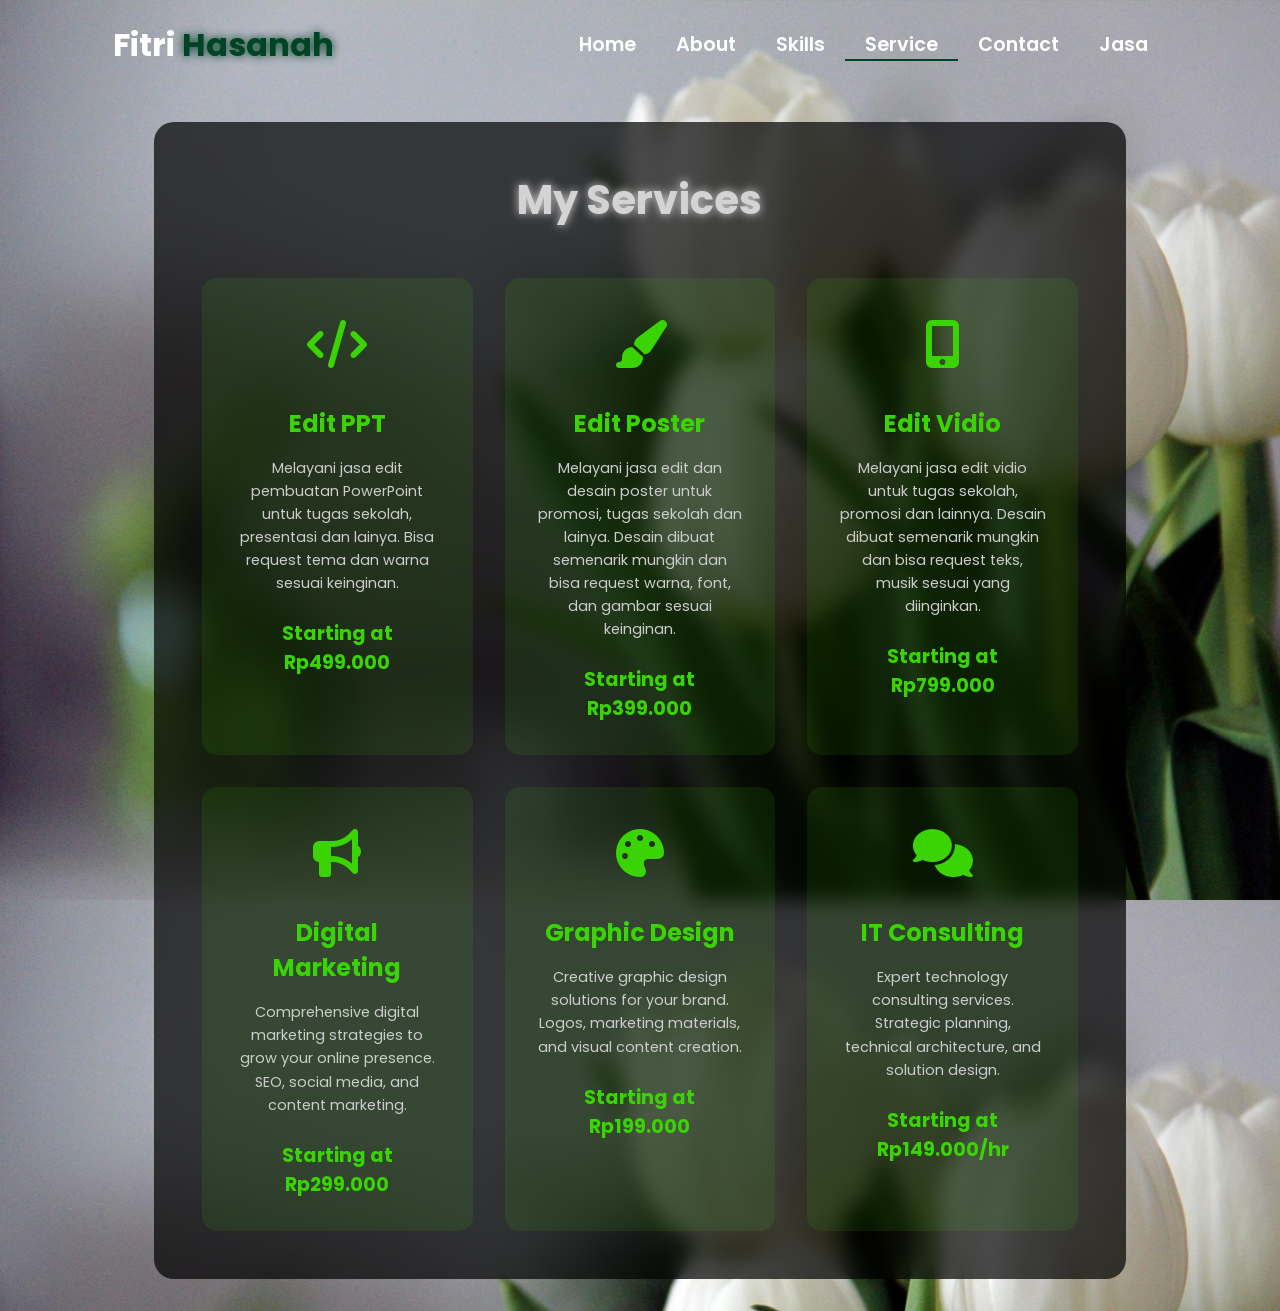
<file: service.html>
<!-- Subscribe Tamzidan Madiyin di YouTube -->

<!DOCTYPE html>
<html lang="en">
<head>
    <meta charset="UTF-8">
    <meta name="viewport" content="width=device-width, initial-scale=1.0">
    <link rel="stylesheet" href="https://cdnjs.cloudflare.com/ajax/libs/font-awesome/6.5.1/css/all.min.css">
    <link rel="stylesheet" href="https://unpkg.com/aos@next/dist/aos.css" />
    <style>
        @import url("https://fonts.googleapis.com/css2?family=Poppins:wght@100;200;300;400;500;600&display=swap");

        * {
            padding: 0;
            margin: 0;
            font-family: "Poppins", sans-serif;
            box-sizing: border-box;
        }

        body {
            width: 100%;
            height: 100vh;
            background-image: url("./img/tp.jpg");
            background-size: cover;
            overflow: auto;
            position: relative;
        }

        nav {
            width: 100%;
            height: 10vh;
            position: relative;
            z-index: 1000;
        }

        .nav-container {
            width: 100%;
            height: 100%;
            display: flex;
            justify-content: space-around;
            align-items: center;
        }

        .logo {
            color: white;
            font-size: 2rem;
            font-weight: bold;
        }

        .logo span {
            color: rgb(1, 67, 37);
            text-shadow: 0 0 10px rgb(1, 67, 37);
        }

        .hamburg, .cancel {
            cursor: pointer;
            position: absolute;
            right: 15px;
            top: 10px;
            color: white;
            display: none;
            font-size: clamp(2.5rem, 0.5rem + 5vw, 3rem);
        }

        .nav-container .links {
            display: flex;
        }

        .nav-container .links a {
            font-size: 1.2rem;
            color: white;
            margin: 0 20px;
            text-decoration: none;
            font-weight: 550;
            transition: 0.3s linear;
        }

        .nav-container .links a:hover {
            color: rgb(1, 67, 37);
            border-bottom: 2px solid rgb(1, 67, 37);
        }

        .nav-container .links .active {
            color: rgb(1, 67, 37);
            border-bottom: 2px solid rgb(1, 67, 37);
        }

        .dropdown {
            z-index: 1000;
            position: fixed;
            top: 0;
            left: 0;
            right: 0;
            transform: translateY(-500px);
            width: 100%;
            height: auto;
            backdrop-filter: blur(4px) brightness(40%);
            box-shadow: 0 0 20px black;
            transition: 0.2s linear;
        }

        .dropdown .links a {
            display: flex;
            color: white;
            text-decoration: none;
            padding: 15px 0;
            justify-content: center;
            align-items: center;
            transition: 0.2s linear;
        }

        .dropdown .links a:hover {
            background-color: rgb(58, 211, 3);
        }

        /* Service Section Styles */
        .services-container {
            width: 100%;
            min-height: 90vh;
            display: flex;
            justify-content: center;
            align-items: center;
            padding: 2rem;
        }

        .services-content {
            width: 80%;
            max-width: 1200px;
            background: rgba(0, 0, 0, 0.7);
            backdrop-filter: blur(10px);
            border-radius: 20px;
            padding: 3rem;
            color: white;
        }

        .services-header {
            text-align: center;
            margin-bottom: 3rem;
        }

        .services-header h1 {
            font-size: 2.5rem;
            color: rgb(211, 211, 211);
            text-shadow: 0 0 10px rgb(211, 211, 211);
            margin-bottom: 1rem;
        }

        .services-grid {
            display: grid;
            grid-template-columns: repeat(3, 1fr);
            gap: 2rem;
        }

        .service-card {
            background: rgba(58, 211, 3, 0.1);
            border-radius: 15px;
            padding: 2rem;
            text-align: center;
            transition: all 0.3s ease;
            cursor: pointer;
        }

        .service-card:hover {
            transform: translateY(-10px);
            box-shadow: 0 0 20px rgba(58, 211, 3, 0.5);
        }

        .service-icon {
            font-size: 3rem;
            color: rgb(58, 211, 3);
            margin-bottom: 1.5rem;
        }

        .service-title {
            font-size: 1.5rem;
            color: rgb(58, 211, 3);
            margin-bottom: 1rem;
        }

        .service-description {
            font-size: 0.9rem;
            line-height: 1.6;
            color: #cccccc;
        }

        .service-price {
            margin-top: 1.5rem;
            font-size: 1.2rem;
            color: rgb(58, 211, 3);
            font-weight: bold;
        }

        @media (max-height: 800px) {
            body {
                height: auto;
                min-height: 100vh;
            }
            
            .services-container {
                height: auto;
                min-height: 90vh;
            }
        }

        @media (max-width: 884px) {
            .services-grid {
                grid-template-columns: repeat(2, 1fr);
            }
            
            nav .logo {
                position: absolute;
                top: 16px;
                left: 15px;
                font-size: 1.5rem;
            }

            .nav-container .links {
                display: none;
            }

            .hamburg, .cancel {
                display: block;
            }
        }

        @media (max-width: 640px) {
            .services-container {
                padding: 1rem;
            }

            .services-content {
                width: 95%;
                padding: 1.5rem;
            }

            .services-grid {
                grid-template-columns: 1fr;
            }

            .services-header h1 {
                font-size: 2rem;
            }

            .service-card {
                padding: 1.5rem;
            }
        }
    </style>
    <title>Services - Portfolio Website</title>
</head>
<body>
    <nav>
        <div class="nav-container">
            <div class="logo" data-aos="zoom-in" data-aos-duration="1500">
                Fitri <span>Hasanah</span>
            </div>
            <div class="links">
                <div class="link" data-aos="fade-up" data-aos-duration="1500" data-aos-delay="100"><a href="index.html">Home</a></div>
                <div class="link" data-aos="fade-up" data-aos-duration="1500" data-aos-delay="200"><a href="about.html">About</a></div>
                <div class="link" data-aos="fade-up" data-aos-duration="1500" data-aos-delay="300"><a href="skill.html">Skills</a></div>
                <div class="link active" data-aos="fade-up" data-aos-duration="1500" data-aos-delay="400"><a href="service.html">Service</a></div>
                <div class="link" data-aos="fade-up" data-aos-duration="1500" data-aos-delay="500"><a href="contact.html">Contact</a></div>
                <div class="link" data-aos="fade-up" data-aos-duration="1500" data-aos-delay="500"><a href="personal.html">Jasa</a></div>
            </div>
        </div>
        <i class="fa-solid fa-bars hamburg" onclick="hamburg()"></i>
        <div class="dropdown">
            <div class="links">
                <a href="index.html">Home</a>
                <a href="about.html">About</a>
                <a href="skill.html">Skills</a>
                <a href="service.html">Service</a>
                <a href="contact.html">Contact</a>
                <a href="personal.html">Jasa</a>
                <i class="fa-solid fa-xmark cancel" onclick="cancel()"></i>
            </div>
        </div>
    </nav>

    <div class="services-container">
        <div class="services-content">
            <div class="services-header" data-aos="fade-down" data-aos-duration="1500">
                <h1>My Services</h1>
            </div>
            <div class="services-grid">
                <!-- Web Development -->
                <div class="service-card" data-aos="fade-up" data-aos-duration="1500" data-aos-delay="100">
                    <div class="service-icon">
                        <i class="fas fa-code"></i>
                    </div>
                    <h3 class="service-title">Edit PPT</h3>
                    <p class="service-description">Melayani jasa edit pembuatan PowerPoint untuk tugas sekolah, presentasi dan lainya. Bisa request tema dan warna sesuai keinginan.</p>
                    <div class="service-price">Starting at Rp499.000</div>
                </div>

                <!-- UI/UX Design -->
                <div class="service-card" data-aos="fade-up" data-aos-duration="1500" data-aos-delay="300">
                    <div class="service-icon">
                        <i class="fas fa-paint-brush"></i>
                    </div>
                    <h3 class="service-title">Edit Poster</h3>
                    <p class="service-description">Melayani jasa edit dan desain poster untuk promosi, tugas sekolah dan lainya. Desain dibuat semenarik mungkin dan bisa request warna, font, dan gambar sesuai keinginan.</p>
                    <div class="service-price">Starting at Rp399.000</div>
                </div>

                <!-- Mobile App Development -->
                <div class="service-card" data-aos="fade-up" data-aos-duration="1500" data-aos-delay="500">
                    <div class="service-icon">
                        <i class="fas fa-mobile-alt"></i>
                    </div>
                    <h3 class="service-title">Edit Vidio</h3>
                    <p class="service-description">Melayani jasa edit vidio untuk tugas sekolah, promosi dan lainnya. Desain dibuat semenarik mungkin dan bisa request teks, musik sesuai yang diinginkan.</p>
                    <div class="service-price">Starting at Rp799.000</div>
                </div>

                <!-- Digital Marketing -->
                <div class="service-card" data-aos="fade-up" data-aos-duration="1500" data-aos-delay="700">
                    <div class="service-icon">
                        <i class="fas fa-bullhorn"></i>
                    </div>
                    <h3 class="service-title">Digital Marketing</h3>
                    <p class="service-description">Comprehensive digital marketing strategies to grow your online presence. SEO, social media, and content marketing.</p>
                    <div class="service-price">Starting at Rp299.000</div>
                </div>

                <!-- Graphic Design -->
                <div class="service-card" data-aos="fade-up" data-aos-duration="1500" data-aos-delay="900">
                    <div class="service-icon">
                        <i class="fas fa-palette"></i>
                    </div>
                    <h3 class="service-title">Graphic Design</h3>
                    <p class="service-description">Creative graphic design solutions for your brand. Logos, marketing materials, and visual content creation.</p>
                    <div class="service-price">Starting at Rp199.000</div>
                </div>

                <!-- Consulting -->
                <div class="service-card" data-aos="fade-up" data-aos-duration="1500" data-aos-delay="1100">
                    <div class="service-icon">
                        <i class="fas fa-comments"></i>
                    </div>
                    <h3 class="service-title">IT Consulting</h3>
                    <p class="service-description">Expert technology consulting services. Strategic planning, technical architecture, and solution design.</p>
                    <div class="service-price">Starting at Rp149.000/hr</div>
                </div>
            </div>
        </div>
    </div>

    <script src="https://unpkg.com/aos@next/dist/aos.js"></script>
    <script>
        AOS.init({offset: 0});
        
        function hamburg() {
            const navbar = document.querySelector(".dropdown")
            navbar.style.transform = "translateY(0px)"
        }
        
        function cancel() {
            const navbar = document.querySelector(".dropdown")
            navbar.style.transform = "translateY(-500px)"
        }
    </script>
</body>
</html>

<!-- Subscribe Tamzidan Madiyin di YouTube -->
</file>
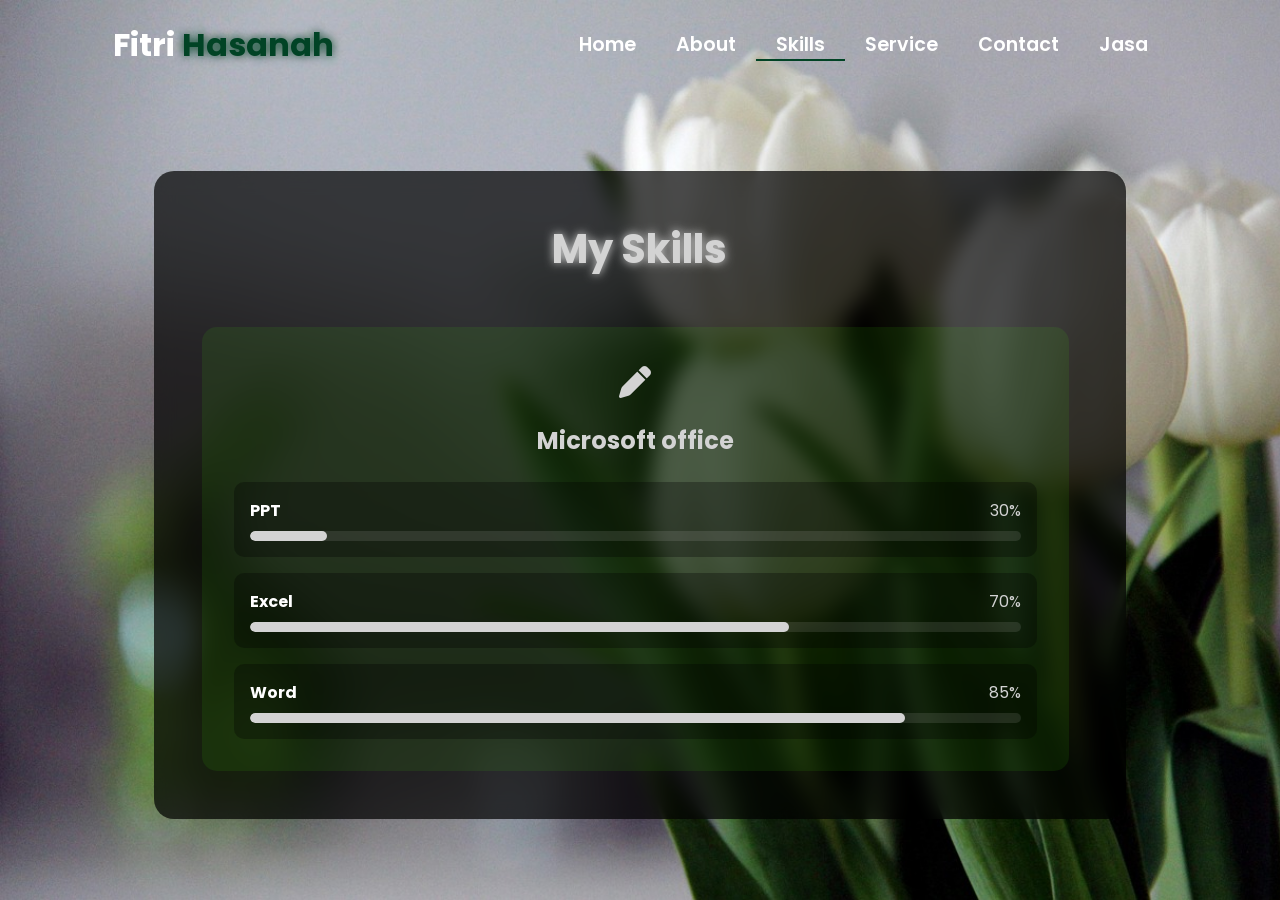
<file: skill.html>
<!-- Subscribe Tamzidan Madiyin di YouTube -->

<!DOCTYPE html>
<html lang="en">
<head>
    <meta charset="UTF-8">
    <meta name="viewport" content="width=device-width, initial-scale=1.0">
    <link rel="stylesheet" href="https://cdnjs.cloudflare.com/ajax/libs/font-awesome/6.5.1/css/all.min.css">
    <link rel="stylesheet" href="https://unpkg.com/aos@next/dist/aos.css" />
    <style>
        @import url("https://fonts.googleapis.com/css2?family=Poppins:wght@100;200;300;400;500;600&display=swap");

        * {
            padding: 0;
            margin: 0;
            font-family: "Poppins", sans-serif;
            box-sizing: border-box;
        }

        body {
            width: 100%;
            min-height: 100vh;
            background-image: url("./img/tp.jpg");
            background-size: cover;
            overflow-x: hidden;
            position: relative;
        }

        nav {
            width: 100%;
            height: 10vh;
            position: relative;
            z-index: 1000;
        }

        .nav-container {
            width: 100%;
            height: 100%;
            display: flex;
            justify-content: space-around;
            align-items: center;
        }

        .logo {
            color: white;
            font-size: 2rem;
            font-weight: bold;
        }

        .logo span {
            color: rgb(1, 67, 37);
            text-shadow: 0 0 10px rgb(1, 67, 37);
        }

        .hamburg, .cancel {
            cursor: pointer;
            position: absolute;
            right: 15px;
            top: 10px;
            color: white;
            display: none;
            font-size: clamp(2.5rem, 0.5rem + 5vw, 3rem);
        }

        .nav-container .links {
            display: flex;
        }

        .nav-container .links a {
            font-size: 1.2rem;
            color: white;
            margin: 0 20px;
            text-decoration: none;
            font-weight: 550;
            transition: 0.3s linear;
        }

        .nav-container .links a:hover {
            color: rgb(1, 67, 37);
            border-bottom: 2px solid rgb(1, 67, 37);
        }

        .nav-container .links .active {
            color: rgb(1, 67, 37);
            border-bottom: 2px solid rgb(1, 67, 37);
        }

        .dropdown {
            z-index: 1000;
            position: fixed;
            top: 0;
            left: 0;
            right: 0;
            transform: translateY(-500px);
            width: 100%;
            height: auto;
            backdrop-filter: blur(4px) brightness(40%);
            box-shadow: 0 0 20px black;
            transition: 0.2s linear;
        }

        .dropdown .links a {
            display: flex;
            color: white;
            text-decoration: none;
            padding: 15px 0;
            justify-content: center;
            align-items: center;
            transition: 0.2s linear;
        }

        .dropdown .links a:hover {
            background-color: rgb(211, 211, 211);
        }

        /* Skills Section Styles */
        .skills-container {
            width: 100%;
            min-height: 90vh;
            display: flex;
            justify-content: center;
            align-items: center;
            padding: 2rem;
            position: relative;
            z-index: 1;
        }

        .skills-content {
            width: 80%;
            max-width: 1200px;
            background: rgba(0, 0, 0, 0.7);
            backdrop-filter: blur(10px);
            border-radius: 20px;
            padding: 3rem;
            color: white;
            /* box-shadow: 0 0 30px rgba(58, 211, 3, 0.3); */
        }

        .skills-header {
            text-align: center;
            margin-bottom: 3rem;
        }

        .skills-header h1 {
            font-size: 2.5rem;
            color: rgb(211, 211, 211);
            text-shadow: 0 0 10px rgb(211, 211, 211);
            margin-bottom: 1rem;
        }

        .skills-grid {
            display: grid;
            grid-template-columns: repeat(3, 1fr);
            gap: 2rem;
        }

        .skill-category {
            background: rgba(58, 211, 3, 0.1);
            border-radius: 15px;
            padding: 2rem;
            transition: 0.3s ease;
            width: 320%;
        }

        .skill-category:hover {
            transform: translateY(-10px);
            box-shadow: 0 0 20px rgba(58, 211, 3, 0.5);
        }

        .skill-category h2 {
            color: rgb(211, 211, 211);
            font-size: 1.5rem;
            margin-bottom: 1.5rem;
            text-align: center;
        }

        .skill-list {
            display: flex;
            flex-direction: column;
            gap: 1rem;
        }

        .skill-item {
            background: rgba(0, 0, 0, 0.3);
            border-radius: 10px;
            padding: 1rem;
        }

        .skill-info {
            display: flex;
            justify-content: space-between;
            margin-bottom: 0.5rem;
        }

        .skill-info h3 {
            font-size: 1rem;
            color: white;
        }

        .skill-info span {
            color: rgb(211, 211, 211);
        }

        .progress-bar {
            width: 100%;
            height: 10px;
            background: rgba(255, 255, 255, 0.1);
            border-radius: 5px;
            overflow: hidden;
        }

        .progress {
            height: 100%;
            background: rgb(211, 211, 211);
            border-radius: 5px;
            transition: width 1.5s ease-in-out;
        }

        .skill-icon {
            font-size: 2rem;
            color: rgb(211, 211, 211);
            margin-bottom: 1rem;
            text-align: center;
        }

        @media (max-width: 884px) {
            .skills-grid {
                grid-template-columns: repeat(2, 1fr);
            }
            
            nav .logo {
                position: absolute;
                top: 16px;
                left: 15px;
                font-size: 1.5rem;
                /* z-index: 1001; */
            }

            .nav-container .links {
                display: none;
            }

            .hamburg, .cancel {
                display: block;
                /* z-index: 1001; */
            }
        }

        @media (max-width: 440px) {
            .skills-container {
                padding: 1rem;
            }

            .skills-content {
                width: 95%;
                padding: 1.5rem;
            }

            .skills-grid {
                grid-template-columns: 1fr;
            }

            .skills-header h1 {
                font-size: 1.8rem;
            }

            .skill-category {
                padding: 1.5rem;
            }

            .skill-category h2 {
                font-size: 1.3rem;
            }

            .skill-icon {
                font-size: 1.5rem;
            }
        }
    </style>
    <title>Skills - Portfolio Website</title>
</head>
<body>
    <nav>
        <div class="nav-container">
            <div class="logo" data-aos="zoom-in" data-aos-duration="1500">
                Fitri <span>Hasanah</span>
            </div>
            <div class="links">
                <div class="link" data-aos="fade-up" data-aos-duration="1500" data-aos-delay="100"><a href="index.html">Home</a></div>
                <div class="link" data-aos="fade-up" data-aos-duration="1500" data-aos-delay="200"><a href="about.html">About</a></div>
                <div class="link active" data-aos="fade-up" data-aos-duration="1500" data-aos-delay="300"><a href="skill.html">Skills</a></div>
                <div class="link" data-aos="fade-up" data-aos-duration="1500" data-aos-delay="400"><a href="service.html">Service</a></div>
                <div class="link" data-aos="fade-up" data-aos-duration="1500" data-aos-delay="500"><a href="contact.html">Contact</a></div>
                <div class="link" data-aos="fade-up" data-aos-duration="1500" data-aos-delay="500"><a href="personal.html">Jasa</a></div>
            </div>
        </div>
        <i class="fa-solid fa-bars hamburg" onclick="hamburg()"></i>
        <div class="dropdown">
            <div class="links">
                <a href="index.html">Home</a>
                <a href="about.html">About</a>
                <a href="skill.html">Skills</a>
                <a href="service.html">Service</a>
                <a href="contact.html">Contact</a>
                <a href="personal.html">Jasa</a>
                <i class="fa-solid fa-xmark cancel" onclick="cancel()"></i>
            </div>
        </div>
    </nav>

    <div class="skills-container">
        <div class="skills-content">
            <div class="skills-header" data-aos="fade-down" data-aos-duration="1500">
                <h1>My Skills</h1>
            </div>
            <div class="skills-grid">
                <!-- Frontend Development -->
                <div class="skill-category" data-aos="fade-up" data-aos-duration="1500" data-aos-delay="100">
                    <div class="skill-icon">
                        <i class="fa-solid fa-pen"></i>
                    </div>
                    <h2>Microsoft office</h2>
                    <div class="skill-list">
                        <div class="skill-item">
                            <div class="skill-info">
                                <h3>PPT</h3>
                                <span>30%</span>
                            </div>
                            <div class="progress-bar">
                                <div class="progress" style="width: 10%"></div>
                            </div>
                        </div>
                        <div class="skill-item">
                            <div class="skill-info">
                                <h3>Excel</h3>
                                <span>70%</span>
                            </div>
                            <div class="progress-bar">
                                <div class="progress" style="width: 70%"></div>
                            </div>
                        </div>
                        <div class="skill-item">
                            <div class="skill-info">
                                <h3>Word</h3>
                                <span>85%</span>
                            </div>
                            <div class="progress-bar">
                                <div class="progress" style="width: 85%"></div>
                            </div>
                        </div>
                    </div>
                </div>

               
            </div>
        </div>
    </div>

    <script src="https://unpkg.com/aos@next/dist/aos.js"></script>
    <script>
        AOS.init({offset: 0});
        
        function hamburg() {
            const navbar = document.querySelector(".dropdown")
            navbar.style.transform = "translateY(0px)"
        }
        
        function cancel() {
            const navbar = document.querySelector(".dropdown")
            navbar.style.transform = "translateY(-500px)"
        }
    </script>
</body>
</html>

<!-- Subscribe Tamzidan Madiyin di YouTube -->
</file>
<file: css/style.css>
/* Subscrbe YouTube Tamzidan Mahdiyin */

@import url("https://fonts.googleapis.com/css2?family=Poppins:wght@100;200;300;400;500;600&display=swap");

* {
  padding: 0;
  margin: 0;
  font-family: "Poppins", sans-serif;
  box-sizing: border-box;
}

body {
  width: 100%;
  height: 100vh;
  background-image: url("../img/tp.jpg");
  overflow: hidden;
}

nav {
  width: 100%;
  height: 10vh;
  position: sticky;
}

.nav-container {
  width: 100%;
  height: 100%;
  display: flex;
  justify-content: space-around;
  align-items: center;
}

/* Subscrbe YouTube Tamzidan Mahdiyin */

.logo {
  color: white;
  font-size: 2rem;
  font-weight: bold;
}

.logo span {
  color: rgb(1, 67, 37);
  text-shadow: 0 0 10px rgb(1, 67, 37);
}

.hamburg,
.cancel {
  cursor: pointer;
  position: absolute;
  right: 15px;
  top: 10px;
  color: white;
  display: none;
  font-size: clamp(2.5rem, 0.5rem + 5vw, 3rem);
}

.nav-container .links {
  display: flex;
}

.nav-container .links a {
  font-size: 1.2rem;
  color: white;
  margin: 0 20px;
  text-decoration: none;
  font-weight: 550;
  transition: 0.3s linear;
}

.nav-container .links a:hover {
  color: rgb(1, 67, 37);
  border-bottom: 2px solid rgb(1, 67, 37);
}

.nav-container .links .active {
  color: rgb(1, 67, 37);
  border-bottom: 2px solid rgb(1, 67, 37);
}

.dropdown {
  z-index: 100;
  position: absolute;
  top: 0;
  transform: translateY(-500px);
  width: 100%;
  height: auto;
  backdrop-filter: blur(4px) brightness(40%);
  box-shadow: 0 0 20px black;
  transition: 0.2s linear;
}

.dropdown .links a {
  display: flex;
  color: white;
  text-decoration: none;
  padding: 15px 0;
  justify-content: center;
  align-items: center;
  transition: 0.2s linear;
}

.dropdown .links a:hover {
  background-color: rgb(1, 67, 37);
}

section {
  width: 100%;
  height: 90vh;
}

.main-container {
  width: 100%;
  height: 100%;
  display: flex;
  justify-content: space-evenly;
  align-items: center;
}

.main-container .content {
  color: white;
  width: 40%;
  min-height: 100px;
}

/* Subscrbe YouTube Tamzidan Mahdiyin */

.content h1 {
  font-size: clamp(1rem, 1rem + 5vw, 1.8rem);
}

.content h1 span {
  font-weight: 700;
  text-shadow: 0 0 10px rgb(1, 67, 37);
  color: rgb(1, 67, 37);
}

.content .typewriter {
  font-size: clamp(1rem, 1rem + 5vw, 2.5rem);
  font-weight: 700;
}

.typewriter span {
  color: rgb(1, 67, 37);
  text-shadow: 0 0 10px rgb(1, 67, 37);
}

.content p {
  font-size: clamp(0, 4rem, 0.2rem + 9vw, 1rem);
  margin: 10px 0;
}

.social-links i {
  display: inline-flex;
  justify-content: center;
  align-items: center;
  width: 3rem;
  height: 3rem;
  background-color: transparent;
  border: 0.2rem solid rgb(1, 67, 37);
  border-radius: 50%;
  color: rgb(1, 67, 37);
  margin: 0 15px;
  font-size: 1.5rem;
  transition: 0.2s linear;
}

.social-links i:hover {
  scale: 1.3;
  filter: drop-shadow(0 0 10px color: rgb(1, 67, 37));
  color: black;
  background-color: rgb(1, 67, 37);
  -webkit-filter: drop-shadow(0 0 10px rgb(1, 67, 37));
}

.content button {
  width: 50%;
  height: 6vh;
  margin: 30px;
  background-color: rgb(1, 67, 37);
  color: white;
  border: none;
  outline: none;
  font-size: 120%;
  font-weight: 700;
  border-radius: 5px;
  transition: 0.2s linear;
}

.content button:hover {
  scale: 1.1;
  color: rgb(1, 67, 37);
  border: 2px solid rgb(1, 67, 37);
  background-color: transparent;
  font-weight: 700;
  box-shadow: 0 0 40px 5px rgb(1, 67, 37);
}

.main-container .image {
  width: 50vh;
  height: 50vh;
  border-radius: 100%;
  overflow: hidden;
  box-shadow: 0 0 50px rgb(1, 67, 37);
}

.main-container .image img {
  width: 100%;
  height: 100%;
}

.main-container .image:hover {
  animation: animate 1.5s ease-in-out infinite;
  -webkit-animation: animate 1.5s ease-in-out infinite;
}

@keyframes animate {
  0% {
    scale: 1;
  }
  50% {
    scale: 1.05;
  }
  100% {
    scale: 1;
  }
}

@media (max-width: 884px) {
  nav .logo {
    position: absolute;
    top: 16px;
    left: 15px;
    font-size: 1.5rem;
  }

  .main-container {
    display: flex;
    flex-direction: column-reverse;
  }

  .nav-container .links {
    display: none;
  }

  .hamburg,
  .cancel {
    display: block;
  }

  .main-container .content {
    width: 80%;
  }
  .social-links i {
    width: 2.5rem;
    height: 2.5rem;
    font-size: 1.5rem;
  }

  .main-container .image {
    z-index: -1;
    width: 50%;
    height: 80%;
  }
}

@media (max-width: 440px) {
  .main-container .image {
    width: 60%;
    height: 30%;
  }

  .main-container .content {
    width: 80%;
  }

  .main-container button {
    margin-top: 15px;
  }
}
/* Subscrbe YouTube Tamzidan Mahdiyin */
</file>
